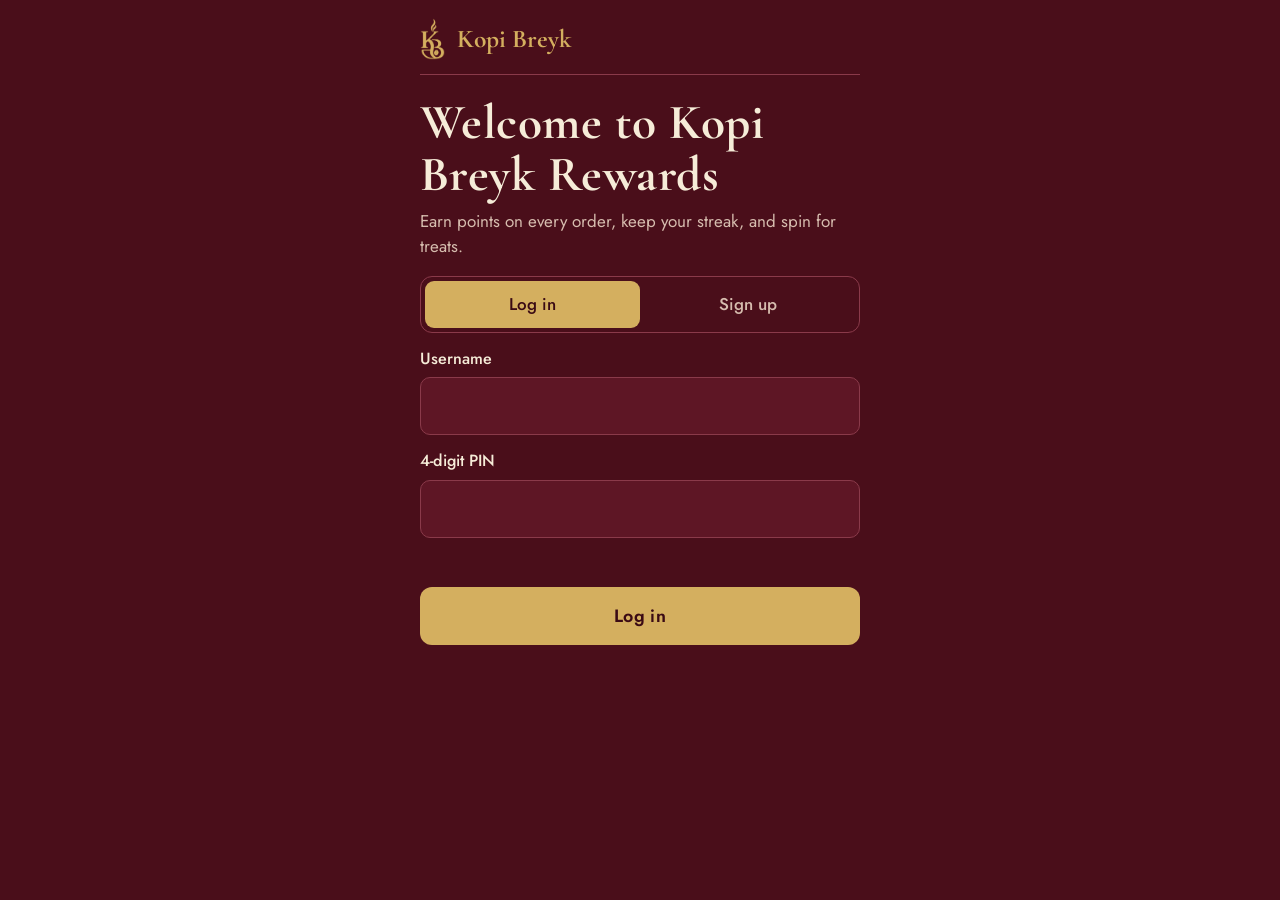
<file: index.html>
<!DOCTYPE html>
<html lang="en">
<head>
<meta charset="utf-8">
<meta name="viewport" content="width=device-width, initial-scale=1, viewport-fit=cover">
<meta name="theme-color" content="#4a0e1a">
<title>Kopi Breyk Rewards</title>
<link rel="icon" href="logo.png">
<link rel="preconnect" href="https://fonts.googleapis.com"><link rel="preconnect" href="https://fonts.gstatic.com" crossorigin>
<link href="https://fonts.googleapis.com/css2?family=Cormorant+Garamond:wght@600;700&family=Jost:wght@400;500;600&display=swap" rel="stylesheet">
<link rel="stylesheet" href="style.css">
</head>
<body>
<main>
  <div class="brand"><span><img src="logo.png" alt="">Kopi Breyk</span><button id="logout" hidden>Log out</button></div>

  <section class="screen" id="s-auth" hidden>
    <h1>Welcome to Kopi Breyk Rewards</h1>
    <p>Earn points on every order, keep your streak, and spin for treats.</p>
    <div class="tabs"><button class="on" data-mode="login">Log in</button><button data-mode="signup">Sign up</button></div>
    <label for="u">Username</label>
    <input id="u" autocomplete="username" autocapitalize="none" autocorrect="off" maxlength="20">
    <label for="p">4-digit PIN</label>
    <input id="p" class="pin" type="password" inputmode="numeric" pattern="[0-9]*" maxlength="4" autocomplete="current-password">
    <div id="su" hidden>
      <label for="nm">Full name</label><input id="nm" autocomplete="name">
      <label for="mb">Mobile number</label><input id="mb" type="tel" inputmode="tel" placeholder="09171234567" autocomplete="tel">
      <label for="bd">Birthday</label><input id="bd" type="date">
      <label for="em">Email (optional)</label><input id="em" type="email" autocomplete="email">
      <label style="display:flex;gap:10px;align-items:flex-start;font-weight:400;font-size:.88rem;color:var(--mut)"><input id="cs" type="checkbox" style="margin-top:3px">I agree that Kopi Breyk may keep my details to run this rewards program and send me offers. I can ask to have them deleted anytime.</label>
    </div>
    <p class="err" id="auth-err"></p>
    <button class="btn" id="auth-go">Log in</button>
  </section>

  <section class="screen" id="s-welcome" hidden>
    <h2>Welcome, <span class="who"></span></h2>
    <div class="card"><div class="pts" id="w-pts">20</div><p class="small">welcome points and 1 free spin are waiting for you</p></div>
    <p>Ask the cashier for today’s Cafe Daily Code to claim your gift.</p>
    <label for="code">Cafe Daily Code</label>
    <input id="code" class="pin" inputmode="numeric" pattern="[0-9]*" maxlength="4" autocomplete="off">
    <p class="err" id="code-err"></p>
    <button class="btn" id="code-go">Claim my gift</button>
  </section>

  <section class="screen" id="s-home" hidden>
    <h2>Hello, <span class="who"></span></h2>
    <div class="card"><div class="pts" id="pts">0</div><p class="small" style="margin-top:6px">points</p><p class="small" id="ptsval"></p></div>
    <div class="free-box" id="pending" hidden><b>You have a prize to claim</b><span id="pend-name"></span><button class="btn" id="to-prize">View my prize</button></div>
    <div class="row2"><h2>Free spins: <span id="spins">0</span></h2><p class="bonus" id="bonus-note" hidden>Birthday bonus! Your next spin is a guaranteed prize.</p><button class="btn" id="to-wheel">Spin the wheel</button></div>
    <div class="card"><h2 id="st-title"></h2><p class="small" id="st-txt"></p><div class="cal" id="cal"></div></div>
    <details class="hist"><summary>My recent orders</summary><div class="hl"></div></details>
  </section>

  <section class="screen" id="s-wheel" hidden>
    <button class="back" data-home>‹ Back</button>
    <h2>Spin the wheel</h2>
    <p>Free spins left: <b id="w-spins"></b></p>
    <div class="stage"><div class="pointer"></div><canvas id="wheel" width="720" height="720"></canvas><div class="hub"></div></div>
    <button class="btn" id="spin-go">Spin</button>
  </section>

  <section class="screen" id="s-prize" hidden>
    <button class="back" data-home>‹ Back</button>
    <div class="ticket">
      <p id="pz-top"></p><div class="prize" id="pz-name"></div><p id="pz-sub"></p>
      <div id="pz-live"><div class="clock"><b id="clk">--:--:--</b><span id="clk-date"></span><div class="live"></div></div>
        <p class="small" style="margin-top:10px;color:#7a4a52">Cashier: check that the clock is ticking, then tap below.</p></div>
      <div id="pz-done" hidden><div class="done">REDEEMED</div><p id="pz-done-at"></p></div>
    </div>
    <button class="btn" id="redeem-go">Mark as Redeemed</button>
  </section>
</main>
<div id="toast"></div>

<script src="config.js"></script>
<script>
let creds = JSON.parse(localStorage.getItem('kb_creds') || 'null');
let prizes = [], st = null, pv = null, rot = 0, spinning = false, mode = 'login', tick = null;
const fmt = o => new Intl.DateTimeFormat('en-PH', { timeZone: 'Asia/Manila', ...o });
const call = (fn, extra) => rpc(fn, { p_user: creds.u, p_pin: creds.p, ...extra });
const show = id => { document.querySelectorAll('.screen').forEach(e => e.hidden = e.id !== id); $('#logout').hidden = id === 's-auth'; window.scrollTo(0, 0); };
const all = (s, f) => document.querySelectorAll(s).forEach(f);
const day = (s, n) => new Date(new Date(s + 'T00:00:00Z').getTime() + n * 864e5).toISOString().slice(0, 10);

function logout() { localStorage.removeItem('kb_creds'); creds = null; clearInterval(tick); show('s-auth'); }
$('#logout').onclick = logout;
all('[data-home]', b => b.onclick = () => { clearInterval(tick); route(st); });

// ---- sign up / log in ----
all('.tabs button', b => b.onclick = () => {
  mode = b.dataset.mode; all('.tabs button', x => x.classList.toggle('on', x === b));
  $('#auth-go').textContent = mode === 'login' ? 'Log in' : 'Create account';
  $('#auth-err').textContent = ''; $('#su').hidden = mode !== 'signup';
});
$('#auth-go').onclick = async () => {
  const u = $('#u').value.trim(), p = $('#p').value; $('#auth-err').textContent = '';
  if (!u || !/^\d{4}$/.test(p)) { $('#auth-err').textContent = 'Enter a username and a 4-digit PIN.'; return; }
  const su = { p_user: u, p_pin: p, p_name: $('#nm').value, p_mobile: $('#mb').value, p_birthday: $('#bd').value || null, p_email: $('#em').value, p_consent: $('#cs').checked };
  $('#auth-go').disabled = true;
  const r = mode === 'login' ? await rpc('get_status', { p_user: u, p_pin: p }) : await rpc('signup', su);
  $('#auth-go').disabled = false;
  if (r.error) { $('#auth-err').textContent = r.error; return; }
  creds = { u: r.username, p }; localStorage.setItem('kb_creds', JSON.stringify(creds)); $('#p').value = ''; route(r);
};

// ---- routing ----
async function route(s) {
  if (!creds) return show('s-auth');
  if (!s) { s = await call('get_status'); if (s.error) { logout(); toast(s.error); return; } }
  st = s; all('.who', e => e.textContent = (s.name || s.username).split(' ')[0]);
  if (!s.welcomed) { $('#w-pts').textContent = s.welcome + ' points'; $('#code').value = ''; show('s-welcome'); } else { renderHome(); show('s-home'); }
}
$('#code-go').onclick = async () => {
  const c = $('#code').value; $('#code-err').textContent = '';
  if (!/^\d{4}$/.test(c)) { $('#code-err').textContent = 'The code is 4 digits.'; return; }
  $('#code-go').disabled = true; const r = await call('claim_welcome', { p_code: c }); $('#code-go').disabled = false;
  if (r.error) { $('#code-err').textContent = r.error; return; }
  toast('Welcome gift added!'); route(r);
};

// ---- home ----
function streakInfo() {
  const s = st, last = s.last_visit, alive = last === s.today || last === day(s.today, -1);
  if (s.mode === 'attendance') { const k = Math.max(0, 5 - s.cycle); return ['Attendance', `${s.cycle} of 5 visits. ${k} more visit${k === 1 ? '' : 's'} for a free spin.`]; }
  if (!last || (s.streak === 0 && s.cycle === 0)) return ['Start a streak', 'Order today to begin. 3 days in a row earns a free spin.'];
  if (alive) { const k = 3 - (s.streak % 3); return [`${s.streak}-day streak`, last === s.today ? `Come back tomorrow! ${k} more day${k > 1 ? 's' : ''} in a row for a free spin.` : 'Order today to keep your streak alive!']; }
  if (s.done) return ['Start a streak', 'Your streak ended. Order today to start a new one.'];
  return ['Attendance', `You missed a day, so your 5th visit now earns a free spin. ${s.cycle} visit${s.cycle === 1 ? '' : 's'} so far.`];
}
function renderHome() {
  $('#pts').textContent = st.points;
  $('#ptsval').textContent = `Worth ₱${(st.points * st.peso).toLocaleString('en-PH')} off your bill. Tell the cashier how many to use.`;
  $('#spins').textContent = st.spins; $('#to-wheel').disabled = st.spins < 1;
  $('#bonus-note').hidden = !(st.birthday && st.spins > 0);
  $('#pending').hidden = !st.pending; if (st.pending) $('#pend-name').textContent = st.pending.prize;
  const [t, x] = streakInfo(); $('#st-title').textContent = t; $('#st-txt').textContent = x;
  const first = day(st.today, -27), pad = new Date(first + 'T00:00:00Z').getUTCDay(), on = new Set(st.days);
  $('#cal').innerHTML = [...'SMTWTFS'].map(c => `<div class="h">${c}</div>`).join('') + '<div class="e"></div>'.repeat(pad) +
    [...Array(28)].map((_, i) => { const d = day(first, i); return `<div class="${on.has(d) ? 'on' : ''} ${d === st.today ? 't' : ''}">${+d.slice(8)}</div>`; }).join('');
  all('.hl', e => e.innerHTML = st.history.map(h => `<div class="hrow"><span>${h.d}</span><span>₱${h.amount} · +${h.earned} pts${h.used ? ' · −' + h.used + ' used' : ''}</span></div>`).join('') || '<p class="small">No orders yet.</p>');
}
$('#to-prize').onclick = () => { pv = { prize: st.pending.prize, is_win: true }; showPrize(); };

// ---- wheel ----
$('#to-wheel').onclick = async () => { await loadWheel(); $('#w-spins').textContent = st.spins; show('s-wheel'); };
async function loadWheel() {
  if (!prizes.length) { const r = await rpc('get_prizes'); if (r.error) { toast(r.error); return; } prizes = r; }
  drawWheel();
}
function inkFor(hex) { const n = parseInt(hex.slice(1), 16), l = .299 * (n >> 16) + .587 * (n >> 8 & 255) + .114 * (n & 255); return l > 140 ? '#3a0a14' : '#f6ecd8'; }
function drawWheel() {
  const c = $('#wheel'), x = c.getContext('2d'), S = c.width, R = S / 2, n = prizes.length, seg = 2 * Math.PI / n;
  x.clearRect(0, 0, S, S);
  prizes.forEach((p, i) => {
    const a = -Math.PI / 2 + i * seg;
    x.beginPath(); x.moveTo(R, R); x.arc(R, R, R - 4, a, a + seg); x.closePath();
    x.fillStyle = p.color; x.fill(); x.strokeStyle = '#3a0a14'; x.lineWidth = 4; x.stroke();
    x.save(); x.translate(R, R); x.rotate(a + seg / 2);
    x.textAlign = 'right'; x.fillStyle = inkFor(p.color); x.font = '700 50px "Cormorant Garamond", Georgia, serif';
    x.fillText(p.label, R - 46, 16); x.restore();
  });
}
$('#spin-go').onclick = async () => {
  if (spinning) return; spinning = true; $('#spin-go').disabled = true;
  const r = await call('spin');
  if (r.error) { toast(r.error); spinning = false; $('#spin-go').disabled = false; return; }
  const i = prizes.findIndex(p => p.id === r.prize_id), seg = 360 / prizes.length;
  const target = -(i + .5) * seg + (Math.random() - .5) * seg * .6;
  const cur = ((rot % 360) + 360) % 360, delta = (((target - cur) % 360) + 360) % 360;
  rot += 360 * 6 + delta; $('#wheel').style.transform = `rotate(${rot}deg)`;
  setTimeout(() => { spinning = false; $('#spin-go').disabled = false; st = r; pv = r.result; showPrize(); }, 5400);
};

// ---- prize + live clock ----
function showPrize() {
  show('s-prize'); clearInterval(tick); $('#pz-name').textContent = pv.prize;
  if (!pv.is_win) {
    $('#pz-top').textContent = 'Not this time'; $('#pz-sub').textContent = 'Better luck on your next spin!';
    $('#pz-live').hidden = true; $('#pz-done').hidden = true; $('#redeem-go').hidden = true; return;
  }
  $('#pz-top').textContent = 'You won'; $('#redeem-go').hidden = !!pv.redeemed;
  if (pv.redeemed) {
    $('#pz-sub').textContent = st.username; $('#pz-live').hidden = true; $('#pz-done').hidden = false;
    $('#pz-done-at').textContent = 'Claimed ' + fmt({ dateStyle: 'medium', timeStyle: 'medium' }).format(pv.at); return;
  }
  $('#pz-sub').textContent = `Show this screen to the cashier, ${st.username}.`; $('#pz-live').hidden = false; $('#pz-done').hidden = true;
  const upd = () => { const d = new Date();
    $('#clk').textContent = fmt({ hour: '2-digit', minute: '2-digit', second: '2-digit', hour12: true }).format(d);
    $('#clk-date').textContent = fmt({ weekday: 'long', year: 'numeric', month: 'long', day: 'numeric' }).format(d); };
  upd(); tick = setInterval(upd, 1000);
}
$('#redeem-go').onclick = async () => {
  const c = prompt('Cashier only: enter the cashier PIN to mark this prize as redeemed. This can’t be undone.'); if (!c) return;
  const r = await call('redeem', { p_cashier: c });
  if (r.error) { toast(r.error); return; }
  st = r; pv.redeemed = true; pv.at = new Date(); showPrize();
};

route();
</script>
</body>
</html>
</file>
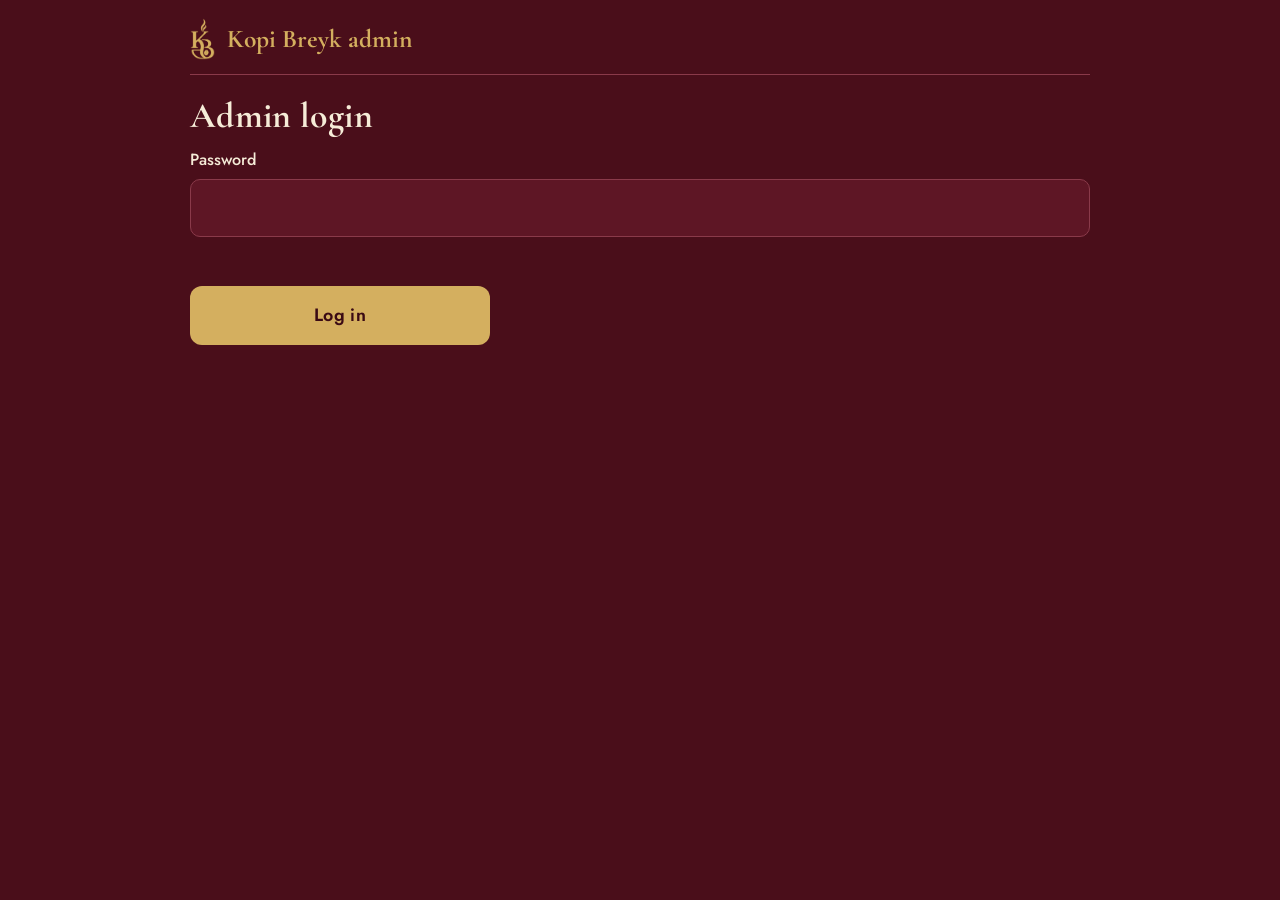
<file: admin.html>
<!DOCTYPE html>
<html lang="en">
<head>
<meta charset="utf-8">
<meta name="viewport" content="width=device-width, initial-scale=1">
<meta name="robots" content="noindex,nofollow">
<title>Kopi Breyk Admin</title>
<link rel="icon" href="logo.png">
<link href="https://fonts.googleapis.com/css2?family=Cormorant+Garamond:wght@600;700&family=Jost:wght@400;500;600&display=swap" rel="stylesheet">
<link rel="stylesheet" href="style.css">
</head>
<body>
<main class="wide">
  <div class="brand"><span><img src="logo.png" alt="">Kopi Breyk admin</span><button id="out" hidden>Log out</button></div>
  <section id="login">
    <h2>Admin login</h2>
    <label for="pw">Password</label><input id="pw" type="password" autocomplete="current-password">
    <p class="err" id="lerr"></p><button class="btn" id="go" style="max-width:300px">Log in</button>
  </section>

  <section id="panel" hidden>
    <div class="tabs t4" id="tabs"><button class="on" data-t="report">Today</button><button data-t="cust">Customers</button><button data-t="sales">Sales</button><button data-t="prz">Prizes</button><button data-t="set">Settings</button></div>

    <div class="tab" id="t-report">
      <div class="stat" id="stats"></div>
      <h2 style="margin-top:28px">Prizes won today</h2><div id="won" class="small"></div>
    </div>

    <div class="tab" id="t-cust" hidden>
      <div class="row"><div><input id="q" placeholder="Search name, username or mobile"></div><button class="btn ghost" id="csv">Download CSV</button></div>
      <p class="small" style="margin-top:10px">Date colors: green = won, gold = redeemed, grey = no prize.</p>
      <div class="scroll"><table><thead><tr><th>Customer</th><th>Contact</th><th>Visits / card</th><th>Dates visited</th><th></th></tr></thead><tbody id="rows"></tbody></table></div>
    </div>

    <div class="tab" id="t-sales" hidden><p class="small">Last 100 sales entered by cashiers. Void a wrong entry to reverse its points.</p><div class="scroll"><table><thead><tr><th>Time</th><th>Customer</th><th>Receipt</th><th>Total</th><th>Pts +/-</th><th></th></tr></thead><tbody id="salesrows"></tbody></table></div></div>

    <div class="tab" id="t-prz" hidden>
      <p class="small">Weight = how likely (bigger wins more). Daily limit = max wins per day (leave blank for unlimited). Keep Try Again unticked under “Real prize”.</p>
      <div class="scroll"><table><thead><tr><th>Name</th><th>Weight</th><th>Color</th><th>Real prize</th><th>On wheel</th><th>Daily limit</th><th></th></tr></thead><tbody id="przrows"></tbody></table></div>
      <button class="btn ghost" id="addp">Add a prize</button>
    </div>

    <div class="tab" id="t-set" hidden>
      <h2>Cafe Daily Code</h2>
      <div class="row"><div><label for="code">Today’s code (4 digits)</label><input id="code" class="pin" inputmode="numeric" maxlength="4"></div>
        <button class="btn ghost" id="rand">Random</button><button class="btn" id="save">Save code</button></div>
      <h2 style="margin-top:30px">Cashier PIN</h2>
      <p>Cashiers type this on the customer’s phone to confirm a prize.</p>
      <div class="row"><div><input id="cpin" class="pin" inputmode="numeric" maxlength="6" placeholder="New 4-6 digits"></div><button class="btn" id="csave">Save PIN</button></div>
      <h2 style="margin-top:30px">Points</h2>
      <div class="row"><div><label for="ppp">Peso value of 1 point</label><input id="ppp" type="number" min="0" step="0.5"></div><div><label for="wp">Welcome points</label><input id="wp" type="number" min="0"></div><button class="btn" id="psave">Save</button></div>
    </div>
  </section>
</main>
<div id="toast"></div>
<script src="config.js"></script>
<script>
let pw = sessionStorage.getItem('kb_admin') || '', players = [], prz = [], sales = [];
const esc = s => String(s ?? '').replace(/[&<>"]/g, c => ({ '&': '&amp;', '<': '&lt;', '>': '&gt;', '"': '&quot;' }[c]));
const A = (fn, a) => rpc(fn, { p_pw: pw, ...a });

async function loadAll() {
  const [l, r, p, sl] = await Promise.all([A('admin_list'), A('admin_report'), A('admin_prizes'), A('admin_sales')]);
  if (l.error) return l;
  players = l.players; $('#code').value = l.code; prz = p.prizes; sales = sl.sales || []; $('#ppp').value = l.ppp; $('#wp').value = l.wp;
  $('#stats').innerHTML = [['Customers', r.customers], ['Visited today', r.checkins], ['Spins', r.spins], ['Prizes won', r.wins], ['Prizes redeemed', r.redeemed], ['Sales today (₱)', Number(r.sales).toLocaleString()], ['Points given', r.pts_in], ['Points used', r.pts_out]].map(x => `<div><b>${x[1]}</b>${x[0]}</div>`).join('');
  $('#won').innerHTML = r.prizes.map(x => `<span class="chip">${esc(x.prize)}: ${x.n}</span>`).join('') || 'No spins yet today.';
  renderCust(); renderPrizes(); renderSales(); return l;
}
function renderCust() {
  const q = $('#q').value.trim().toLowerCase();
  const list = players.filter(p => [p.username, p.full_name, p.mobile].join(' ').toLowerCase().includes(q));
  $('#rows').innerHTML = list.map(p => `<tr><td><b>${esc(p.username)}</b>${p.banned ? ' <span class="chip" style="background:#7a2f25">banned</span>' : ''}<br>${esc(p.full_name)}<br><span class="small">Bday ${esc(p.birthday) || '-'}</span></td>
    <td>${esc(p.mobile) || '-'}<br><span class="small">${esc(p.email)}</span></td><td>${p.visits}<br><span class="small">${p.points} pts<br>${p.spins} spins</span></td>
    <td>${p.dates.map(d => `<span class="chip ${d.redeemed ? 'red' : d.prize && d.prize !== 'Try Again' ? 'won' : ''}" title="${esc(d.prize || 'No spin yet')}">${d.d}</span>`).join('')}</td>
    <td><button class="mini" data-a="pts" data-u="${esc(p.username)}">Points +/-</button><button class="mini" data-a="pin" data-u="${esc(p.username)}">Reset PIN</button><button class="mini" data-a="ban" data-b="${p.banned}" data-u="${esc(p.username)}">${p.banned ? 'Unban' : 'Ban'}</button><button class="mini bad" data-a="del" data-u="${esc(p.username)}">Delete</button></td></tr>`).join('')
    || '<tr><td colspan="5">No customers yet.</td></tr>';
}
function prow(p) {
  p = p || { id: '', label: '', weight: 1, color: '#f2c14e', is_win: true, active: true, daily_limit: '' };
  return `<tr data-id="${p.id}"><td><input type="text" class="f-label" value="${esc(p.label)}"></td><td><input type="number" min="1" class="f-weight" value="${p.weight}" style="width:70px"></td>
  <td><input type="color" class="f-color" value="${p.color}"></td><td><input type="checkbox" class="f-win" ${p.is_win ? 'checked' : ''}></td><td><input type="checkbox" class="f-act" ${p.active ? 'checked' : ''}></td>
  <td><input type="number" min="1" class="f-lim" value="${p.daily_limit ?? ''}" style="width:70px"></td>
  <td><button class="mini" data-a="psave">Save</button>${p.id ? '<button class="mini bad" data-a="pdel">Delete</button>' : ''}</td></tr>`;
}
const renderSales = () => $('#salesrows').innerHTML = sales.map(x => `<tr><td>${esc(x.t)}</td><td>${esc(x.username)}</td><td>${esc(x.receipt_no)}</td><td>₱${x.amount}</td><td>+${x.earned} / −${x.used}</td><td>${x.voided ? 'voided' : `<button class="mini bad" data-a="void" data-id="${x.id}">Void</button>`}</td></tr>`).join('') || '<tr><td colspan="6">No sales yet.</td></tr>';
const renderPrizes = () => $('#przrows').innerHTML = prz.map(prow).join('');
$('#addp').onclick = () => $('#przrows').insertAdjacentHTML('beforeend', prow());

document.addEventListener('click', async e => {
  const b = e.target.closest('button[data-a]'); if (!b) return; const a = b.dataset.a, u = b.dataset.u;
  if (a === 'pin') { const n = prompt('New 4-digit PIN for ' + u + ':'); if (!n) return; const r = await A('admin_reset_pin', { p_user: u, p_pin: n }); toast(r.error || 'PIN reset for ' + u); }
  if (a === 'pts') { const n = prompt('Add or remove points for ' + u + '. Example: 10 or -10:'); if (!n || isNaN(+n)) return; await A('admin_adjust_points', { p_user: u, p_delta: Math.trunc(+n) }); await loadAll(); toast('Points updated'); }
  if (a === 'void') { if (!confirm('Void this sale? The points will be reversed.')) return; const r = await A('admin_void', { p_id: b.dataset.id }); toast(r.error || 'Sale voided'); await loadAll(); }
  if (a === 'ban') { await A('admin_ban', { p_user: u, p_flag: b.dataset.b !== 'true' }); await loadAll(); }
  if (a === 'del') { if (!confirm('Delete ' + u + ' and all their visits? This can’t be undone.')) return; await A('admin_delete_player', { p_user: u }); await loadAll(); toast('Deleted ' + u); }
  if (a === 'psave') { const r = b.closest('tr'), id = r.dataset.id, lim = r.querySelector('.f-lim').value;
    const res = await A('admin_save_prize', { p_id: id ? +id : null, p_label: r.querySelector('.f-label').value, p_weight: +r.querySelector('.f-weight').value, p_color: r.querySelector('.f-color').value, p_is_win: r.querySelector('.f-win').checked, p_active: r.querySelector('.f-act').checked, p_limit: lim ? +lim : null });
    if (res.error) return toast(res.error); toast('Prize saved'); await loadAll(); }
  if (a === 'pdel') { if (!confirm('Delete this prize?')) return; await A('admin_delete_prize', { p_id: +b.closest('tr').dataset.id }); await loadAll(); }
});

$('#tabs').onclick = e => { const t = e.target.dataset.t; if (!t) return;
  document.querySelectorAll('#tabs button').forEach(x => x.classList.toggle('on', x === e.target));
  document.querySelectorAll('.tab').forEach(x => x.hidden = x.id !== 't-' + t); };
$('#q').oninput = renderCust;
$('#csv').onclick = () => {
  const q = v => '"' + String(v ?? '').replace(/"/g, '""') + '"';
  const rows = [['Username', 'Full name', 'Mobile', 'Email', 'Birthday', 'Visits', 'Dates']].concat(players.map(p => [p.username, p.full_name, p.mobile, p.email, p.birthday, p.visits, p.dates.map(d => d.d).join(' ')]));
  const a = document.createElement('a'); a.href = URL.createObjectURL(new Blob(['\ufeff' + rows.map(r => r.map(q).join(',')).join('\n')], { type: 'text/csv' }));
  a.download = 'kopi-breyk-customers.csv'; a.click();
};
$('#rand').onclick = () => $('#code').value = String(Math.floor(Math.random() * 10000)).padStart(4, '0');
$('#save').onclick = async () => { const r = await A('admin_set_code', { p_code: $('#code').value }); toast(r.error || 'Daily code saved: ' + r.code); };
$('#psave').onclick = async () => { const a = await A('admin_set_value', { p_key: 'peso_per_point', p_val: +$('#ppp').value }), b = await A('admin_set_value', { p_key: 'welcome_points', p_val: +$('#wp').value }); toast(a.error || b.error || 'Points settings saved'); };
$('#csave').onclick = async () => { const r = await A('admin_set_cashier', { p_pin: $('#cpin').value }); toast(r.error || 'Cashier PIN saved'); if (!r.error) $('#cpin').value = ''; };

async function enter() { const r = await loadAll(); if (r.error) return r; $('#login').hidden = true; $('#panel').hidden = false; $('#out').hidden = false; return r; }
$('#go').onclick = async () => { pw = $('#pw').value; $('#lerr').textContent = ''; const r = await enter(); if (r.error) { $('#lerr').textContent = r.error; return; } sessionStorage.setItem('kb_admin', pw); };
$('#pw').onkeydown = e => { if (e.key === 'Enter') $('#go').click(); };
$('#out').onclick = () => { sessionStorage.removeItem('kb_admin'); location.reload(); };
if (pw) enter().then(r => { if (r.error) sessionStorage.removeItem('kb_admin'); });
</script>
</body>
</html>
</file>
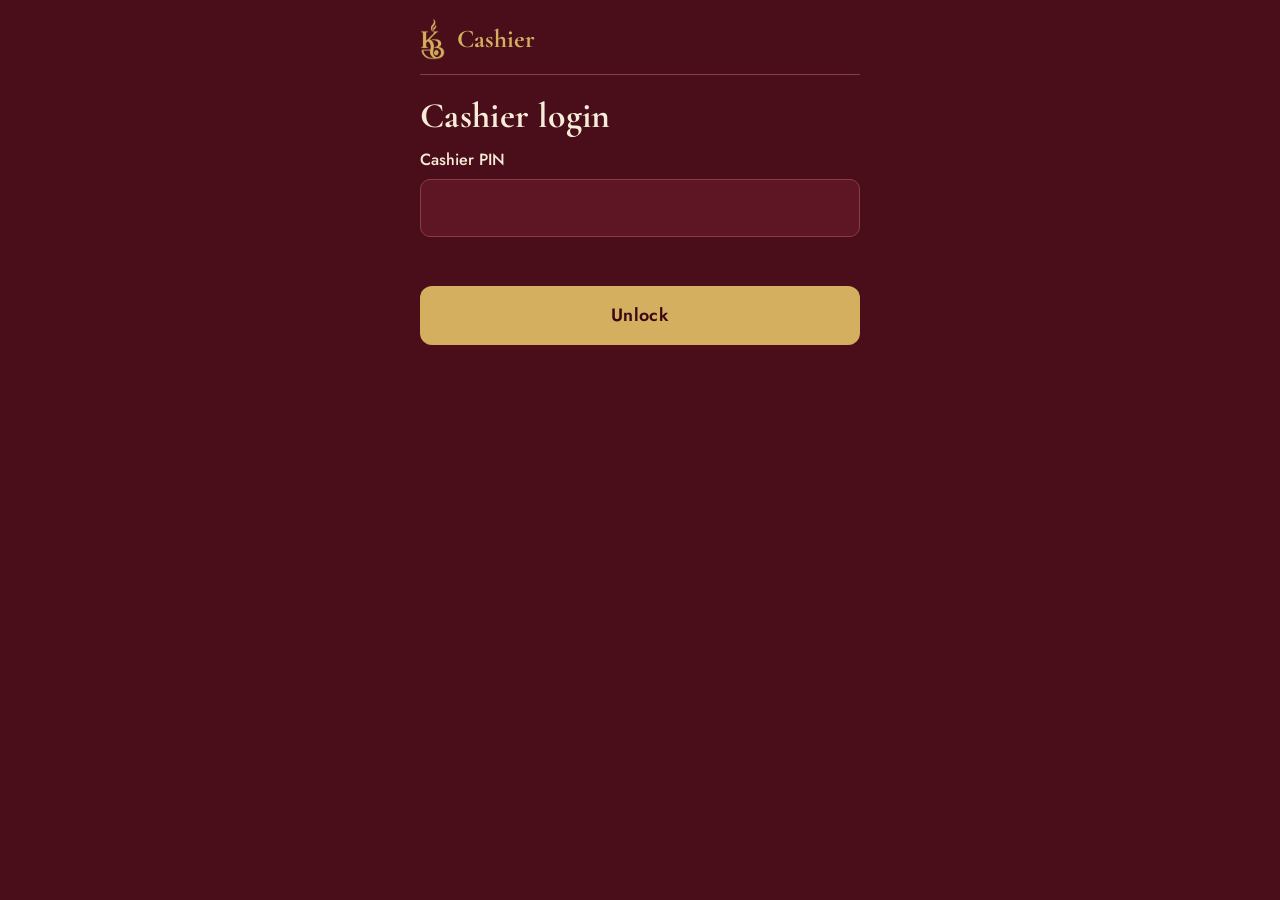
<file: cashier.html>
<!DOCTYPE html>
<html lang="en">
<head>
<meta charset="utf-8">
<meta name="viewport" content="width=device-width, initial-scale=1">
<meta name="robots" content="noindex,nofollow">
<title>Kopi Breyk Cashier</title>
<link rel="icon" href="logo.png">
<link href="https://fonts.googleapis.com/css2?family=Cormorant+Garamond:wght@600;700&family=Jost:wght@400;500;600&display=swap" rel="stylesheet">
<link rel="stylesheet" href="style.css">
</head>
<body>
<main>
  <div class="brand"><span><img src="logo.png" alt="">Cashier</span><button id="out" hidden>Lock</button></div>
  <section id="login">
    <h2>Cashier login</h2>
    <label for="cp">Cashier PIN</label><input id="cp" class="pin" type="password" inputmode="numeric" maxlength="6">
    <p class="err" id="lerr"></p><button class="btn" id="go">Unlock</button>
  </section>

  <section id="panel" hidden>
    <h2>Record a sale</h2>
    <label for="un">Customer username</label>
    <div class="row"><div><input id="un" autocapitalize="none" autocorrect="off"></div><button class="btn ghost" id="find">Find</button></div>
    <div class="card" id="cust" hidden style="margin-top:14px"><b id="cn" style="font-size:1.2rem"></b><p class="small" id="cd"></p></div>
    <div id="form" hidden>
      <label for="amt">Receipt total (₱, before points)</label><input id="amt" type="number" inputmode="decimal" min="0" step="0.01">
      <label for="rc">Receipt number</label><input id="rc" autocapitalize="characters">
      <label for="use">Points to use (leave 0 for none)</label><input id="use" type="number" inputmode="numeric" min="0" value="0">
      <p class="small" id="prev" style="margin-top:10px"></p>
      <p class="err" id="err"></p>
      <button class="btn" id="rec">Record sale</button>
    </div>
    <div class="res" id="res" hidden><p id="rtxt" style="color:var(--ink);margin:0"></p><button class="btn ghost" id="next">Next customer</button></div>
  </section>
</main>
<div id="toast"></div>
<script src="config.js"></script>
<script>
let pin = sessionStorage.getItem('kb_cashier') || '', cu = null;
const C = (fn, a) => rpc(fn, { p_cashier: pin, ...a });
const peso = n => '₱' + Number(n).toLocaleString('en-PH', { maximumFractionDigits: 2 });
async function unlock() {
  const r = await C('cashier_lookup', { p_user: '~' });
  if (r.error && /Wrong cashier PIN/.test(r.error)) return r.error;
  $('#login').hidden = true; $('#panel').hidden = false; $('#out').hidden = false; return null;
}
$('#go').onclick = async () => { pin = $('#cp').value; const e = await unlock(); if (e) { $('#lerr').textContent = e; return; } sessionStorage.setItem('kb_cashier', pin); };
$('#cp').onkeydown = e => { if (e.key === 'Enter') $('#go').click(); };
$('#out').onclick = () => { sessionStorage.removeItem('kb_cashier'); location.reload(); };
$('#find').onclick = async () => {
  const r = await C('cashier_lookup', { p_user: $('#un').value }); $('#err').textContent = '';
  if (r.error) { toast(r.error); $('#cust').hidden = true; $('#form').hidden = true; cu = null; return; }
  cu = r; $('#cn').textContent = `${r.name || r.username} (${r.username})`;
  $('#cd').textContent = `${r.points} points (worth ${peso(r.points * r.peso)}) · ${r.spins} free spin${r.spins === 1 ? '' : 's'}`;
  $('#cust').hidden = false; $('#form').hidden = false; preview();
};
function preview() {
  if (!cu) return; const a = +$('#amt').value || 0, u = +$('#use').value || 0, d = u * cu.peso;
  $('#prev').textContent = a ? (d > a ? 'Discount is bigger than the bill.' : `Discount ${peso(d)} · Customer pays ${peso(a - d)} · Earns ${Math.floor((a - d) / 100)} point(s)`) : '';
}
['#amt', '#use'].forEach(s => $(s).oninput = preview);
$('#rec').onclick = async () => {
  $('#err').textContent = ''; $('#rec').disabled = true;
  const r = await C('cashier_record', { p_user: cu.username, p_amount: +$('#amt').value, p_receipt: $('#rc').value, p_use: Math.floor(+$('#use').value || 0) });
  $('#rec').disabled = false;
  if (r.error) { $('#err').textContent = r.error; return; }
  $('#form').hidden = true; $('#cust').hidden = true; $('#res').hidden = false;
  $('#rtxt').innerHTML = `<b>Collect ${peso(r.collect)}</b>${r.discount ? ` (${peso(r.discount)} discount applied in the POS)` : ''}<br>${cu.username} earned ${r.earned} point(s). New balance: ${r.points} points.${r.spin_awarded ? '<br><b>Free spin awarded!</b>' : ''}`;
};
$('#next').onclick = () => { $('#res').hidden = true; ['#un', '#amt', '#rc'].forEach(s => $(s).value = ''); $('#use').value = 0; $('#prev').textContent = ''; cu = null; };
if (pin) unlock().then(e => { if (e) sessionStorage.removeItem('kb_cashier'); });
</script>
</body>
</html>
</file>
<file: style.css>
:root{--bg:#4a0e1a;--bg2:#5e1625;--line:#8a3a4a;--ink:#f6ecd8;--mut:#d6bcae;--gold:#d4af5f;--dark:#3a0a14;--bad:#ffb3a3}
*{box-sizing:border-box;-webkit-tap-highlight-color:transparent}
html,body{margin:0;min-height:100%;background:var(--bg);color:var(--ink);font-family:'Jost',system-ui,sans-serif;font-size:17px;line-height:1.5}
body{display:flex;justify-content:center;padding:18px 18px calc(30px + env(safe-area-inset-bottom))}
main{width:100%;max-width:440px}
h1,h2{font-family:'Cormorant Garamond',Georgia,serif;font-weight:700;line-height:1.05;margin:0 0 8px;letter-spacing:.01em}
h1{font-size:2.9rem}h2{font-size:2.1rem}
p{margin:0 0 16px;color:var(--mut)}
.brand{display:flex;justify-content:space-between;align-items:center;margin-bottom:22px;padding-bottom:14px;border-bottom:1px solid var(--line)}
.brand span{display:flex;align-items:center;gap:12px;font-family:'Cormorant Garamond',serif;font-weight:700;font-size:1.5rem;color:var(--gold)}
.brand img{height:42px;width:auto}
.brand button{background:none;border:0;color:var(--mut);font:inherit;font-size:.9rem;padding:6px 0;cursor:pointer}
.hero{text-align:center;margin:6px 0 18px}.hero img{height:120px;width:auto}
.screen[hidden],[hidden]{display:none!important}
label{display:block;font-weight:500;font-size:.95rem;margin:14px 0 6px;color:var(--ink)}
input{width:100%;font:inherit;font-size:1.1rem;padding:14px 15px;border-radius:10px;border:1px solid var(--line);background:var(--bg2);color:var(--ink);outline:none}
input:focus{border-color:var(--gold);box-shadow:0 0 0 3px rgba(212,175,95,.22)}
input[type=checkbox]{width:auto;flex:none}
input.pin{letter-spacing:.6em;text-align:center;font-weight:600}
.btn{display:block;width:100%;margin-top:18px;padding:16px;border:0;border-radius:12px;background:var(--gold);color:var(--dark);font:inherit;font-weight:600;font-size:1.05rem;letter-spacing:.02em;cursor:pointer;transition:transform .12s}
.btn:active{transform:scale(.97)}.btn:disabled{opacity:.5}
.btn.ghost{background:transparent;color:var(--gold);border:1px solid var(--gold)}
.tabs{display:flex;border:1px solid var(--line);border-radius:12px;padding:4px;margin-bottom:10px}
.tabs button{flex:1;padding:11px;border:0;border-radius:9px;background:none;color:var(--mut);font:inherit;font-weight:500;cursor:pointer}
.tabs button.on{background:var(--gold);color:var(--dark)}
.tabs.t4 button{font-size:.9rem;padding:10px 4px}
.err{color:var(--bad);font-weight:500;min-height:1.3em;margin:10px 0 0;font-size:.95rem}
.small{font-size:.9rem;color:var(--mut)}
.back{background:none;border:0;color:var(--gold);font:inherit;padding:0 0 12px;cursor:pointer}
/* stamp card */
.card{border:1px solid var(--gold);border-radius:16px;padding:20px 16px 14px;background:linear-gradient(160deg,var(--bg2),var(--bg));margin:10px 0 16px}
.card h2{font-size:1.7rem;margin-bottom:12px;text-align:center}
.stamps{display:grid;grid-template-columns:repeat(4,1fr);gap:12px}
.stamps div{aspect-ratio:1;border-radius:50%;display:grid;place-items:center;font-family:'Cormorant Garamond',serif;font-weight:700;font-size:1.25rem;border:1px dashed var(--line);color:var(--line)}
.stamps div.on{background:var(--gold);color:var(--dark);border:1px solid var(--gold);box-shadow:inset 0 0 0 3px var(--bg2),inset 0 0 0 4px var(--dark)}
.stamps div.free{border:1px solid var(--gold);color:var(--gold);font-size:1.05rem}
.stamps div.free.on{color:var(--dark)}
.stamps div.pop{animation:pop .7s cubic-bezier(.2,1.6,.4,1)}
@keyframes pop{from{transform:scale(2.2) rotate(-18deg);opacity:0}to{transform:none;opacity:1}}
.card p{text-align:center;margin:14px 0 0}
.free-box{border:1px solid var(--gold);background:var(--gold);color:var(--dark);border-radius:14px;padding:16px;text-align:center;margin-bottom:16px}
.free-box b{font-family:'Cormorant Garamond',serif;font-size:1.6rem;display:block}.free-box .btn{background:var(--dark);color:var(--gold);margin-top:10px}
.row2{border:1px solid var(--line);border-radius:14px;padding:16px;margin-bottom:16px}.row2 h2{font-size:1.6rem}
.row2 .btn{margin-top:6px}
.bonus{border:1px solid var(--gold);color:var(--gold);padding:10px 14px;border-radius:10px;text-align:center;font-weight:500}
.hist{margin-top:6px;color:var(--mut)}.hist summary{cursor:pointer;font-weight:500}
.hrow{display:flex;justify-content:space-between;padding:8px 0;border-bottom:1px solid var(--line);font-size:.92rem;font-variant-numeric:tabular-nums}
/* wheel */
.stage{position:relative;width:100%;aspect-ratio:1;margin:14px 0 4px}
#wheel{width:100%;height:100%;display:block;border-radius:50%;box-shadow:0 0 0 7px var(--gold),0 0 0 9px var(--dark),0 16px 40px rgba(0,0,0,.5);transition:transform 5.2s cubic-bezier(.12,.62,.08,1)}
.hub{position:absolute;inset:50%;width:62px;height:62px;margin:-31px;border-radius:50%;background:var(--dark);border:4px solid var(--gold)}
.pointer{position:absolute;left:50%;top:-16px;margin-left:-15px;width:0;height:0;border-left:15px solid transparent;border-right:15px solid transparent;border-top:32px solid var(--ink);filter:drop-shadow(0 3px 2px rgba(0,0,0,.45));z-index:2}
/* prize ticket */
.ticket{background:var(--ink);color:var(--dark);border-radius:16px;padding:26px 22px;text-align:center;border:3px double var(--gold);outline:6px solid var(--ink)}
.ticket p{color:#7a4a52;margin:0}
.ticket .prize{font-family:'Cormorant Garamond',serif;font-weight:700;font-size:3rem;line-height:1;margin:6px 0 14px}
.clock{background:var(--dark);color:var(--gold);border-radius:12px;padding:12px;margin:14px 0 0;font-variant-numeric:tabular-nums}
.clock b{display:block;font-family:'Cormorant Garamond',serif;font-size:2.4rem;letter-spacing:.03em}.clock span{font-size:.85rem;color:var(--mut)}
.live{height:4px;margin-top:10px;border-radius:3px;background:linear-gradient(90deg,var(--gold) 0 30%,transparent 30%) 0 0/200% 100%,var(--bg2);animation:slide 1.6s linear infinite}
@keyframes slide{to{background-position:-200% 0,0 0}}
.done{display:inline-block;border:3px solid #9b1c2e;color:#9b1c2e;font-weight:600;font-size:1.5rem;padding:4px 16px;border-radius:8px;transform:rotate(-6deg);margin:6px 0}
#toast{position:fixed;left:50%;bottom:24px;transform:translate(-50%,30px);background:var(--ink);color:var(--dark);padding:12px 18px;border-radius:10px;font-weight:600;opacity:0;pointer-events:none;transition:.25s;max-width:90%;z-index:9}
#toast.on{opacity:1;transform:translate(-50%,0)}
@media(prefers-reduced-motion:reduce){#wheel{transition-duration:.01s}.live,.stamps div.pop{animation:none}}
/* admin */
main.wide{max-width:900px}
.row{display:flex;gap:10px;align-items:end}.row>div{flex:1}.row .btn{margin:0;width:auto;padding:14px 22px}
table{width:100%;border-collapse:collapse;margin-top:16px;font-size:.95rem}
th,td{text-align:left;padding:11px 8px;border-bottom:1px solid var(--line);vertical-align:top}th{color:var(--mut);font-weight:500}
.chip{display:inline-block;background:var(--bg2);border:1px solid var(--line);border-radius:8px;padding:2px 8px;margin:2px 4px 2px 0;font-size:.85rem;font-variant-numeric:tabular-nums}
.chip.won{background:#2f6b4d;border-color:#2f6b4d}.chip.red{background:var(--gold);color:var(--dark);border-color:var(--gold)}
.scroll{overflow-x:auto}
.stat{display:grid;grid-template-columns:repeat(auto-fit,minmax(130px,1fr));gap:10px;margin-top:14px}.stat div{border:1px solid var(--line);border-radius:12px;padding:14px;color:var(--mut)}.stat b{display:block;font-size:2.2rem;font-family:'Cormorant Garamond',serif;color:var(--gold)}
.mini{padding:7px 10px;border-radius:8px;border:1px solid var(--line);background:var(--bg2);color:var(--ink);font:inherit;font-size:.82rem;margin:2px 4px 2px 0;cursor:pointer}.mini.bad{background:#7a2030}
td input[type=text],td input[type=number]{padding:8px;font-size:.95rem}td input[type=color]{width:44px;height:38px;padding:2px}
/* v4 points + calendar */
.pts{font-family:'Cormorant Garamond',serif;font-weight:700;font-size:4.2rem;line-height:1;color:var(--gold);text-align:center}
.card .small{text-align:center}
.cal{display:grid;grid-template-columns:repeat(7,1fr);gap:6px;margin-top:12px}
.cal div{aspect-ratio:1;border-radius:50%;display:grid;place-items:center;font-size:.8rem;border:1px dashed var(--line);color:var(--mut)}
.cal div.h{border:0;aspect-ratio:auto;font-size:.75rem;color:var(--mut)}
.cal div.e{border:0}
.cal div.on{background:var(--gold);color:var(--dark);border:1px solid var(--gold);font-weight:600}
.cal div.t{border:1px solid var(--ink)}
.res{border:1px solid var(--gold);border-radius:14px;padding:16px;margin-top:16px}.res b{color:var(--gold);font-size:1.3rem}
</file>
